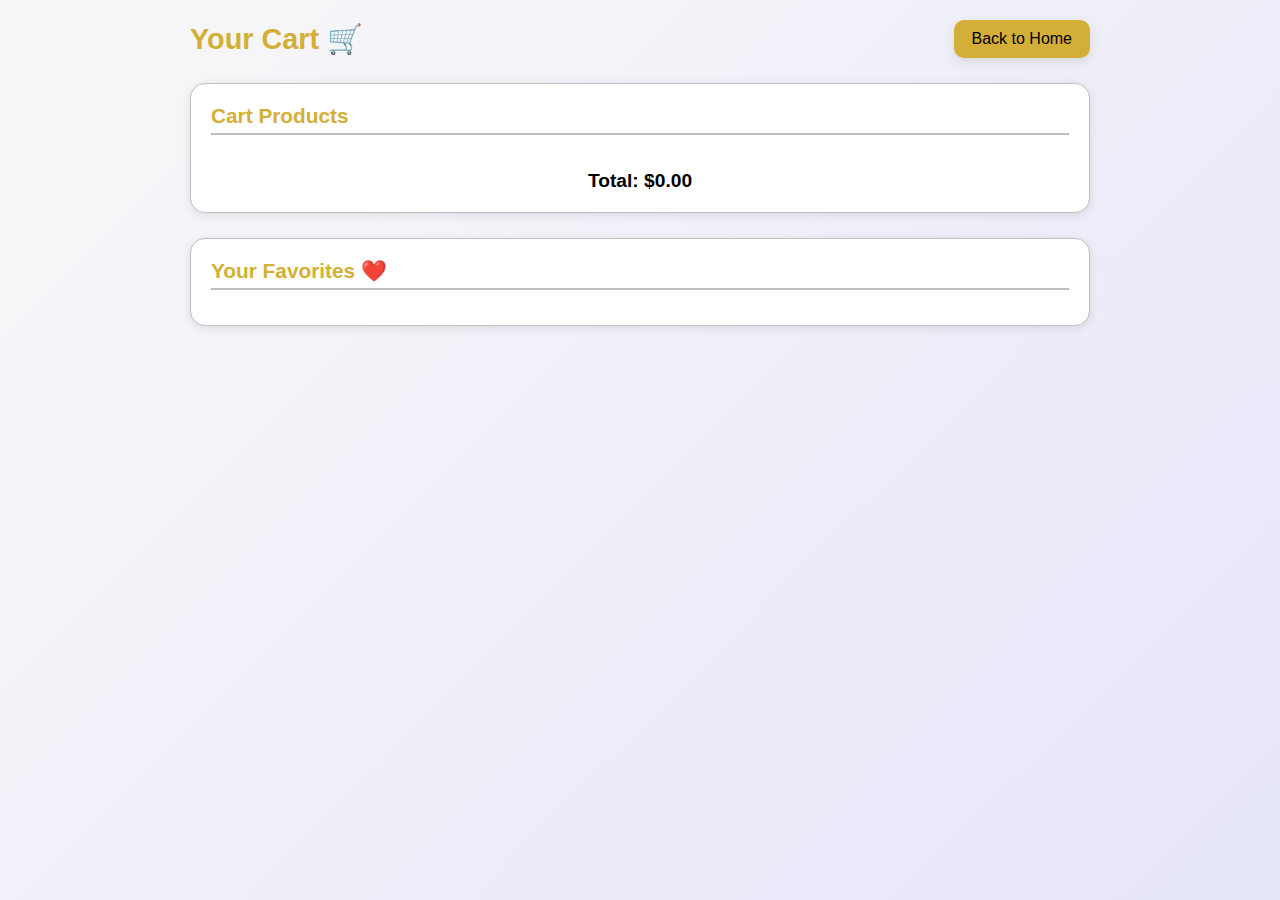
<file: cart.html>
<!DOCTYPE html>
<html lang="en">
<head>
  <meta charset="UTF-8" />
  <meta name="viewport" content="width=device-width, initial-scale=1.0" />
  <link rel="stylesheet" href="./cart.css">
  <title>Your Cart</title>

  <!-- Bootstrap Icons -->
  <link
    rel="stylesheet"
    href="https://cdn.jsdelivr.net/npm/bootstrap-icons@1.11.3/font/bootstrap-icons.min.css"
  />

  <style>
    /* === Reset & Base === */
   
  </style>
</head>

<body>
  <header>
    <h1>Your Cart 🛒</h1>
    <a href="index.html" class="btn">Back to Home</a>
  </header>

  <main class="cart-page">
    <section id="cartItemsSection">
      <h2>Cart Products</h2>
      <ul id="cartList"></ul>
      <h3>Total: $<span id="totalPrice">0.00</span></h3>
    </section>

    <section id="favoritesSection">
      <h2>Your Favorites ❤️</h2>
      <ul id="favoritesList"></ul>
    </section>
  </main>

  <script>
    const cart = JSON.parse(localStorage.getItem("cart")) || [];
    const favorites = JSON.parse(localStorage.getItem("favorites")) || [];

    const cartList = document.getElementById("cartList");
    const favoritesList = document.getElementById("favoritesList");
    const totalEl = document.getElementById("totalPrice");

    let total = 0;

    cart.forEach((item, i) => {
      total += item.price * item.quantity;
      cartList.innerHTML += `
        <li class="cart-item">
          <div class="product-info">
            <img src="${item.image}" alt="${item.name}">
            <div>
              <strong>${item.name}</strong><br>
              $${item.price} × ${item.quantity}
            </div>
          </div>
          <div class="product-actions">
            <button onclick="increaseQty(${i})">+</button>
            <button onclick="decreaseQty(${i})">-</button>
          </div>
        </li>
      `;
    });

    totalEl.textContent = total.toFixed(2);

    favorites.forEach((f, i) => {
      if (f && f.name && f.image) {
        favoritesList.innerHTML += `
          <li>
            <div class="product-info">
              <img src="${f.image}" alt="${f.name}">
              <span>${f.name}</span>
            </div>
            <i class="bi bi-heart-fill fav-icon" onclick="removeFav(${i})"></i>
          </li>
        `;
      }
    });

    function increaseQty(i) {
      cart[i].quantity++;
      localStorage.setItem("cart", JSON.stringify(cart));
      location.reload();
    }

    function decreaseQty(i) {
      if (cart[i].quantity > 1) cart[i].quantity--;
      else cart.splice(i, 1);
      localStorage.setItem("cart", JSON.stringify(cart));
      location.reload();
    }

    function removeFav(i) {
      favorites.splice(i, 1);
      localStorage.setItem("favorites", JSON.stringify(favorites));
      location.reload();
    }
  </script>
</body>
</html>
</file>
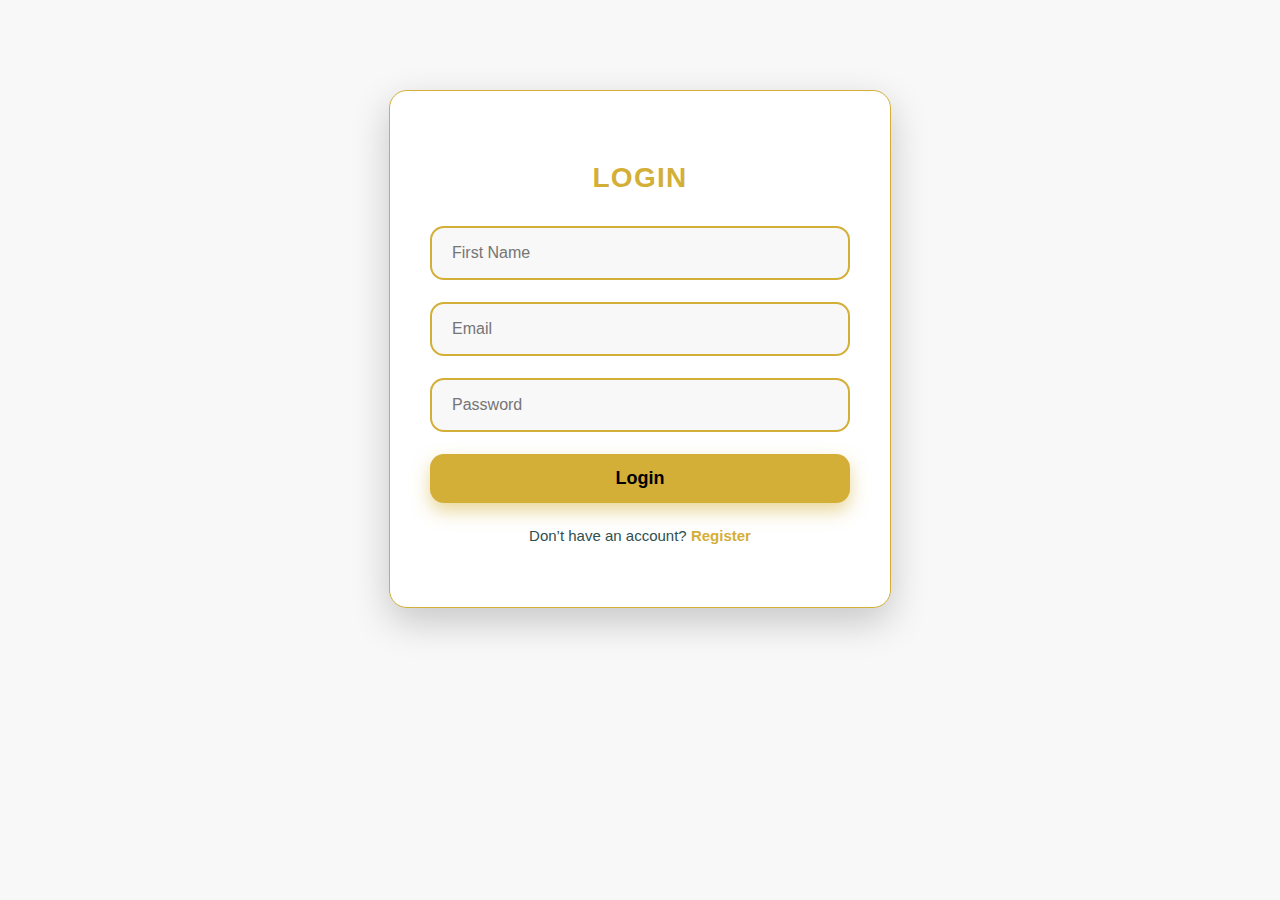
<file: login.html>
<!DOCTYPE html>
<html lang="en">
<head>
  <meta charset="UTF-8" />
  <meta name="viewport" content="width=device-width, initial-scale=1.0" />
  <title>Login</title>
  <link rel="stylesheet" href="style.css" />
</head>
<body>
  <div class="form-container">
    <h2>Login</h2>
    <form id="loginForm">
      <input type="text" id="firstName" placeholder="First Name" required />
      <input type="email" id="email" placeholder="Email" required />
      <input type="password" id="password" placeholder="Password" required />
      <button type="submit">Login</button>
    </form>
    <p>Don’t have an account? <a href="register.html">Register</a></p>
  </div>

  <script src="login.js"></script>
</body>
</html>
</file>
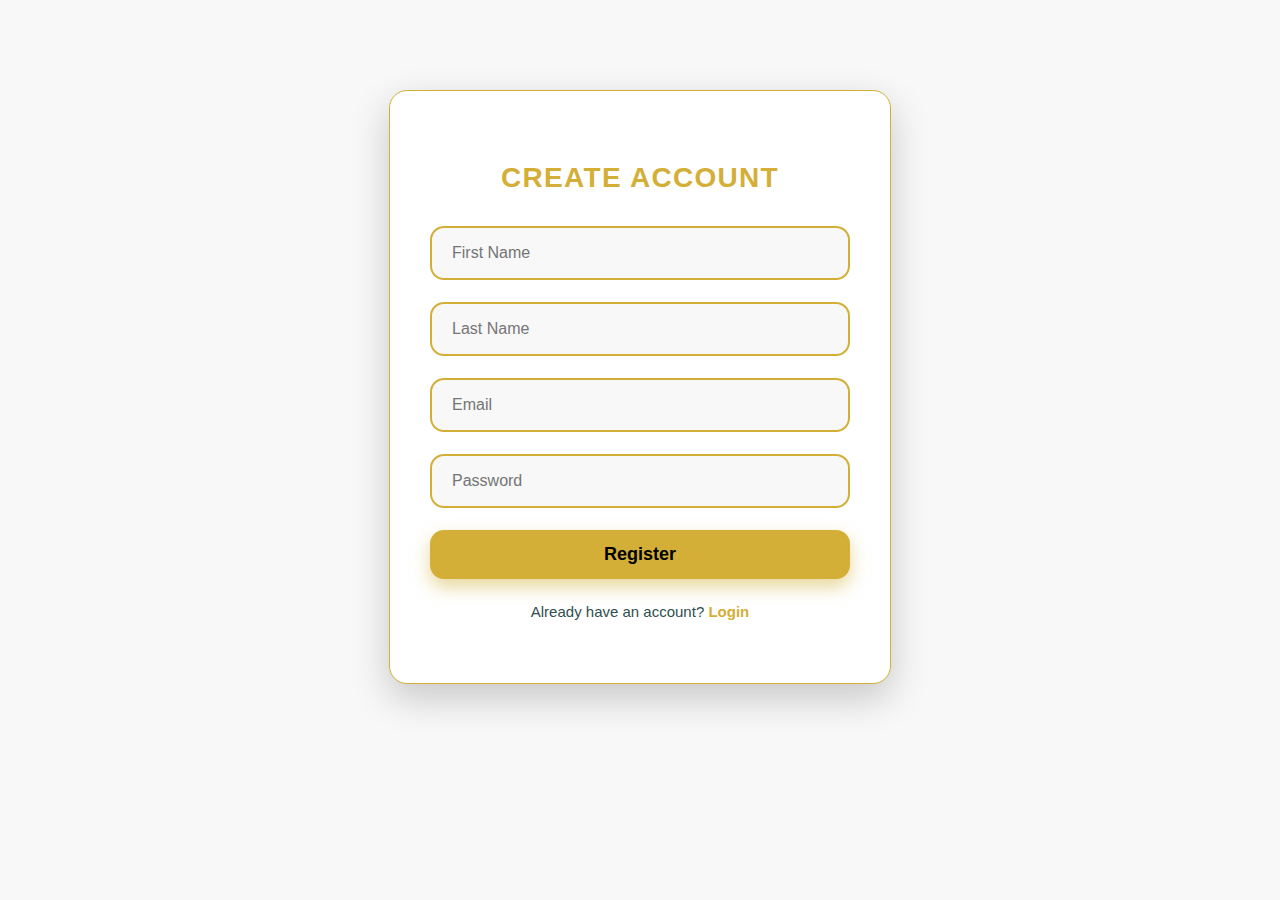
<file: register.html>
<!DOCTYPE html>
<html lang="en">
<head>
  <meta charset="UTF-8" />
  <meta name="viewport" content="width=device-width, initial-scale=1.0" />
  <title>Register</title>
  <link rel="stylesheet" href="style.css" />
</head>
<body>
  <div class="form-container">
    <h2>Create Account</h2>
    <form id="registerForm">
      <input type="text" id="firstName" placeholder="First Name" required />
      <input type="text" id="lastName" placeholder="Last Name" required />
      <input type="email" id="email" placeholder="Email" required />
      <input type="password" id="password" placeholder="Password" required />
      <button type="submit">Register</button>
    </form>
    <p>Already have an account? <a href="login.html">Login</a></p>
  </div>

  <script src="register.js"></script>
</body>
</html>
</file>
<file: cart.css>
* {
  box-sizing: border-box;
  margin: 0;
  padding: 0;
  font-family: "Poppins", sans-serif;
}

body {
  background: linear-gradient(135deg, #f8f8f8, #e6e6fa); 
  min-height: 100vh;
  color: #000000; 
  display: flex;
  flex-direction: column;
  align-items: center;
  padding: 20px;
}

header {
  width: 100%;
  max-width: 900px;
  display: flex;
  align-items: center;
  justify-content: space-between;
  margin-bottom: 25px;
  flex-wrap: wrap;
  gap: 10px;
}

header h1 {
  font-size: 1.8rem;
  color: #D4AF37; 
}

header .btn {
  background: #C0C0C0; 
  color: #000000; 
  padding: 10px 18px;
  border-radius: 10px;
  text-decoration: none;
  transition: 0.3s;
  background-color: #D4AF37;
  box-shadow: 0 4px 10px rgba(192, 192, 192, 0.5); 
}

header .btn:hover {
  opacity: 0.8;
  filter: drop-shadow(0 3px 6px rgba(212, 175, 55, 0.5)); 
  box-shadow: 0 1px 8px rgba(0, 0, 0, 0.1); 
}

main {
  width: 100%;
  max-width: 900px;
  display: flex;
  flex-direction: column;
  gap: 25px;
}

section {
  background: #FFFFFF; 
  border-radius: 15px;
  padding: 20px;
  box-shadow: 0 2px 10px rgba(0, 0, 0, 0.1); 
  border: 1px solid #C0C0C0; 
}

section h2 {
  font-size: 1.3rem;
  margin-bottom: 15px;
  color: #D4AF37;
  border-bottom: 2px solid #C0C0C0; 
  padding-bottom: 5px;
}

ul {
  list-style: none;
  display: grid;
  grid-template-columns: 2fr 2fr;
  gap: 25px;
}

.cart-item {
  display: flex;
  align-items: center;
  justify-content: space-between;
  border-bottom: 1px solid #C0C0C0;
  padding: 10px 0;
  flex-wrap: wrap;
  gap: 10px;
}

.cart-item:last-child {
  border-bottom: none;
}

.product-info {
  display: flex;
  align-items: center;
  gap: 10px;
  flex: 1;
  min-width: 200px;
}

.product-info img {
  width: 100px;
  height: 100px;
  object-fit: cover;
  border-radius: 8px;
  border: 2px solid #C0C0C0; 
}

.product-actions {
  display: flex;
  align-items: center;
  gap: 6px;
}

.product-actions button {
  border: none;
  background: #C0C0C0; 
  color: #000000; 
  width: 30px;
  height: 30px;
  border-radius: 6px;
  font-size: 18px;
  cursor: pointer;
  transition: 0.2s;
  box-shadow: 0 2px 5px rgba(192, 192, 192, 0.3);
  background-color: #D4AF37;
}

.product-actions button:hover {
  opacity: 0.8;
  filter: drop-shadow(0 3px 6px rgba(212, 175, 55, 0.5)); 
  box-shadow: 0 1px 8px rgba(0, 0, 0, 0.1)
}

h3 {
  text-align: center;
  margin-top: 20px;
  font-size: 1.2rem;
  color: #000000; 
}

#favoritesList li {
  display: flex;
  align-items: center;
  justify-content: space-between;
  flex-wrap: wrap;
  padding: 8px 0;
  border-bottom: 1px solid #C0C0C0; 
}

#favoritesList li:last-child {
  border-bottom: none;
}

#favoritesList img {
  width: 100px;
  border-radius: 8px;
  margin-right: 10px;
  border: 2px solid #C0C0C0; 
}

.fav-icon {
  color: red; 
  cursor: pointer;
  font-size: 22px;
  transition: 0.2s;
}

.fav-icon:hover {
  color: #C0C0C0; 
}

@media (max-width: 768px) {
  header {
    flex-direction: column;
    align-items: flex-start;
  }

  header h1 {
    font-size: 1.5rem;
  }

  ul {
    grid-template-columns: 1fr;
  }

  .product-info img {
    width: 80px;
    height: 80px;
  }

  .product-actions button {
    width: 28px;
    height: 28px;
  }

  section {
    padding: 15px;
  }
}

@media (max-width: 480px) {
  header h1 {
    font-size: 1.3rem;
  }

  .product-info img {
    width: 70px;
    height: 70px;
  }

  body {
    padding: 10px;
  }
}
</file>
<file: style.css>
body {
  font-family: 'Poppins', sans-serif;
  background-color: #f8f8f8; 
  margin: 0;
  padding: 0;
  box-sizing: border-box;
  color: #000000; 
}
button:hover{
  opacity: 0.8;
  filter: drop-shadow(0 3px 6px rgba(212, 175, 55, 0.5)); 
  box-shadow: 0 1px 8px rgba(0, 0, 0, 0.1); 
}
header {
  display: flex;
  justify-content: space-between;
  align-items: center;
  padding: 18px 60px;
  background: rgba(0, 0, 0, 0.1); 
  box-shadow: 0 1px 8px rgba(0, 0, 0, 0.1); 
  position: fixed;
  width: 95%;
  top: 0;
  z-index: 1000;
}
.nav-links {
  display: flex;
  gap: 30px;
}
.nav-links a {
  color: #FFFFFF; 
  text-decoration: none;
  font-weight: 500;
  transition: color 0.3s ease;
}

.nav-links a:hover {
  color: #D4AF37;
}

.header-right {
  display: flex;
  align-items: center;
  gap: 25px;
}

.cart-area {
  position: relative;
  font-size: 28px;
  cursor: pointer;
  color: #D4AF37; 
  transition: color 0.3s ease;
}

.cart-area:hover {
  color: #FFFFFF; 
}

#cartCount {
  position: absolute;
  top: -8px;
  right: -10px;
  background-color: #D4AF37; 
  color: #000000; 
  font-size: 12px;
  font-weight: 700;
  padding: 3px 7px;
  border-radius: 50%;
  border: 2px solid #FFFFFF; 
}

.auth-buttons {
  display: flex;
  align-items: center;
  gap: 10px;
}

.auth-buttons .btn {
  font-weight: 600;
  font-size: 15px;
  padding: 9px 22px;
  border-radius: 8px;
  border: none;
  cursor: pointer;
  transition: all 0.3s ease;
  text-decoration: none;
  user-select: none;
  display: inline-block;
}

.auth-buttons .btn {
  background-color: #D4AF37; 
  color: #000000; 
  box-shadow: 0 4px 14px rgba(212, 175, 55, 0.1); 
}

.auth-buttons .btn:hover {
  opacity: 0.5;
  box-shadow: 0 6px 22px rgba(212, 175, 55, 0.1);
}

.auth-buttons .btn-outline {
  color: #000000; 
  border: 2px solid #D4AF37; 
  box-shadow: none;
}

.auth-buttons .btn-outline:hover {
  background-color: #D4AF37; 
  color: #000000;
  box-shadow: 0 6px 20px rgba(212, 175, 55, 0.7);
}

@media (max-width: 992px) {
  header {
    padding: 18px 30px;
  }
}

@media (max-width: 768px) {
  .nav-links {
    display: none;
    flex-direction: column;
    background: #000000; 
    position: absolute;
    top: 70px;
    left: 0;
    width: 100%;
    text-align: center;
    box-shadow: 0 8px 20px rgba(0, 0, 0, 0.1);
    padding: 15px 0;
  }

  .nav-links.active {
    display: flex;
  }

  .auth-buttons {
    display: none;
  }
  .search-section{
    display: block;
    padding: 20px;
    margin: 20px;
  }
}
.hero-section {
  width: 100%;
  height: 100vh;
  background: url('./pexels-the-glorious-studio-3584518-29245555.jpg') center/cover no-repeat;
  display: flex;
  align-items: center;
  justify-content: start;
  box-shadow: 0 4px 12px rgba(0, 0, 0, 0.1); 
  margin-bottom: 30px;
  text-align: center;
  color: #FFFFFF; 
  position: relative;
  overflow: hidden;
}

.hero-content {
  display: flex;
  flex-direction: column;
  align-items: start;
  justify-content: start;
  gap: 15px;
  z-index: 2;
  padding-left: 200px;
}

.hero-logo {
  width: 400px;
  height: auto;
  filter: drop-shadow(0 3px 6px rgba(212, 175, 55, 0.5));
}

.search-section {
  background-color: #FFFFFF; 
  margin: 30px auto 35px;
  padding: 20px 50px;
  max-width: 1100px;
  border-radius: 14px;
  box-shadow: 0 6px 20px rgba(0, 0, 0, 0.1); 
  display: flex;
  justify-content: center;
}

.search-box {
  width: 100%;
  max-width: 800px;
  display: flex;
  gap: 15px;
}

.search-box select,
.search-box input {
  padding: 15px 20px;
  font-size: 16px;
  border-radius: 10px;
  border: 2px solid #D4AF37; 
  outline: none;
  transition: border-color 0.3s ease;
  flex-grow: 1;
}

.search-box input {
  flex-grow: 3;
}

.search-box select:hover,
.search-box input:hover,
.search-box select:focus,
.search-box input:focus {
  filter: drop-shadow(0 3px 6px rgba(212, 175, 55, 0.5));
}

#searchBtn {
  background-color: #D4AF37; 
  color: #000000; 
  border: none;
  padding: 16px 28px;
  border-radius: 12px;
  font-weight: 700;
  font-size: 16px;
  box-shadow: 0 6px 18px rgba(212, 175, 55, 0.5);
  cursor: pointer;
  transition: all 0.3s ease;
  flex-grow: 0;
}

#searchBtn:hover {
  filter: drop-shadow(0 3px 6px rgba(212, 175, 55, 0.5)); 
}
@media (max-width: 768px) {
  .search-box {
    flex-direction: column;
    align-items: stretch;
  }

  .search-box select,
  .search-box input,
  .search-box button {
    width: 100%;
  }

  .search-box button {
    margin-top: 8px;
  }
}
.product-grid {
  max-width: 1200px;
  margin: 0 auto 80px;
  display: grid;
  grid-template-columns: repeat(auto-fit, minmax(280px, 1fr));
  gap: 32px;
}

.product-card {
  background-color: #FFFFFF; 
  border-radius: 20px;
  box-shadow: 0 6px 18px rgba(0, 0, 0, 0.1); 
  overflow: hidden;
  transition: transform 0.3s ease, box-shadow 0.3s ease;
  display: flex;
  flex-direction: column;
  cursor: default;
}

.product-card:hover {
  transform: translateY(-6px);
  box-shadow: 0 14px 40px rgba(212, 175, 55, 0.3); 
}

.product-card img {
  width: 100%;
  height: 240px;
  object-fit: cover;
  border-bottom: 3px solid #D4AF37;
}

.product-card h3 {
  font-weight: 700;
  font-size: 20px;
  margin: 18px 18px 6px;
  color: #000000; 
  text-transform: capitalize;
}

.product-card p {
  margin: 4px 18px 12px;
  font-size: 15px;
  color: #2F4F4F; 
  flex-grow: 1;
}

.actions {
  display: flex;
  justify-content: space-between;
  align-items: center;
  margin: 15px 18px 24px;
  gap: 12px;
}

.actions button {
  border-radius: 14px;
  border: none;
  font-weight: 600;
  font-size: 14px;
  padding: 11px 20px;
  cursor: pointer;
  user-select: none;
  transition: all 0.3s ease;
}

.actions .cart-btn {
  background-color: #D4AF37; 
  color: #000000; 
  box-shadow: 0 6px 18px rgba(212, 175, 55, 0.5);
  flex-grow: 1;
}


.actions .fav-btn {
  font-size: 22px;
  background-color: transparent;
  color: #D4AF37; 
  flex-grow: 0;
  width: 46px;
  height: 46px;
  display: flex;
  justify-content: center;
  align-items: center;
  box-shadow: none;
  padding: 0;
}

.actions .fav-btn.active {
  color: #D4AF37; 
  text-shadow: 0 0 6px rgba(212, 175, 55, 0.5);
}

.actions .fav-btn:hover {
  color: #2F4F4F; 
}

.cart-popup {
  position: fixed;
  right: 28px;
  top: 75px;
  background-color: #FFFFFF; 
  width: 360px;
  max-height: 450px;
  overflow-y: auto;
  border-radius: 20px;
  box-shadow: 0 16px 40px rgba(0, 0, 0, 0.2); 
  padding: 18px 26px 28px;
  z-index: 1600;
  font-family: 'Poppins', sans-serif;
  user-select: none;
}

.cart-popup.hidden {
  display: none;
}

.cart-popup h3 {
  font-weight: 700;
  font-size: 22px;
  margin-bottom: 14px;
  border-bottom: 1px solid #D4AF37;
  padding-bottom: 8px;
  color: #000000; 
}

.cart-popup ul {
  list-style: none;
  padding-left: 0;
  margin-bottom: 16px;
}

.cart-popup ul li {
  display: flex;
  justify-content: space-between;
  font-size: 15px;
  margin-bottom: 8px;
  color: #2F4F4F; 
}

.cart-popup ul li div button {
  margin-left: 6px;
  padding: 4px 10px;
  border: none;
  border-radius: 10px;
  cursor: pointer;
  background-color: #D4AF37; 
  color: #000000; 
  transition: background-color 0.3s ease;
}



.cart-popup hr {
  border-color: #D4AF37; 
  margin-bottom: 12px;
}

.cart-popup #totalText {
  font-weight: 700;
  font-size: 17px;
  margin-bottom: 20px;
  color: #000000; 
}

.cart-popup button#viewAllBtn {
  width: 100%;
  background-color: #D4AF37; 
  color: #000000; 
  font-weight: 700;
  font-size: 16px;
  padding: 14px 0;
  border: none;
  border-radius: 12px;
  cursor: pointer;
  box-shadow: 0 8px 20px rgba(212, 175, 55, 0.5);
  transition: background-color 0.3s ease;
}

.cart-popup button#viewAllBtn.hidden {
  display: none;
}


.favorites-section h3 {
  margin-top: 28px;
  margin-bottom: 12px;
  font-weight: 700;
  font-size: 18px;
  color: #D4AF37; 
}

.favorites-section ul {
  max-height: 110px;
  overflow-y: auto;
  padding-left: 0;
  list-style: none;
}

.favorites-section ul li {
  color: #2F4F4F; 
  font-size: 15px;
  padding: 6px 0;
  border-bottom: 1px solid #E0E0E0;}



  .form-container {
  max-width: 420px;
  margin: 90px auto 120px;
  background-color: #FFFFFF; 
  padding: 48px 40px;
  border-radius: 18px;
  box-shadow: 0 14px 38px rgba(0, 0, 0, 0.2); 
  font-weight: 400;
  color: #000000;
  font-size: 16px;
  text-align: center;
  border: 1px solid #D4AF37;
}

.form-container h2 {
  font-size: 28px;
  margin-bottom: 32px;
  font-weight: 700;
  color: #D4AF37; 
  text-transform: uppercase;
  letter-spacing: 1.3px;
}

.form-container form {
  display: flex;
  flex-direction: column;
  gap: 22px;
}

.form-container input {
  padding: 16px 20px;
  font-size: 16px;
  border-radius: 14px;
  border: 2px solid #D4AF37;
  transition: border-color 0.3s ease;
  outline: none;
  background-color: #F8F8F8; 
}

.form-container input:focus {
  border-color: #D4AF37; 
  box-shadow: 0 0 10px rgba(47, 79, 79, 0.3);
}

.form-container button {
  background-color: #D4AF37; 
  color: #000000; 
  padding: 14px 0;
  font-weight: 700;
  font-size: 18px;
  border: none;
  border-radius: 14px;
  cursor: pointer;
  box-shadow: 0 8px 18px rgba(212, 175, 55, 0.5); 
  transition: background-color 0.25s ease;
}



.form-container p {
  margin-top: 24px;
  font-size: 15px;
  color: #2F4F4F; 
}

.form-container a {
  color: #D4AF37;
  font-weight: 600;
  text-decoration: none;
  transition: color 0.25s ease;
}

.form-container a:hover {
  color: #2F4F4F; 
}
</file>
